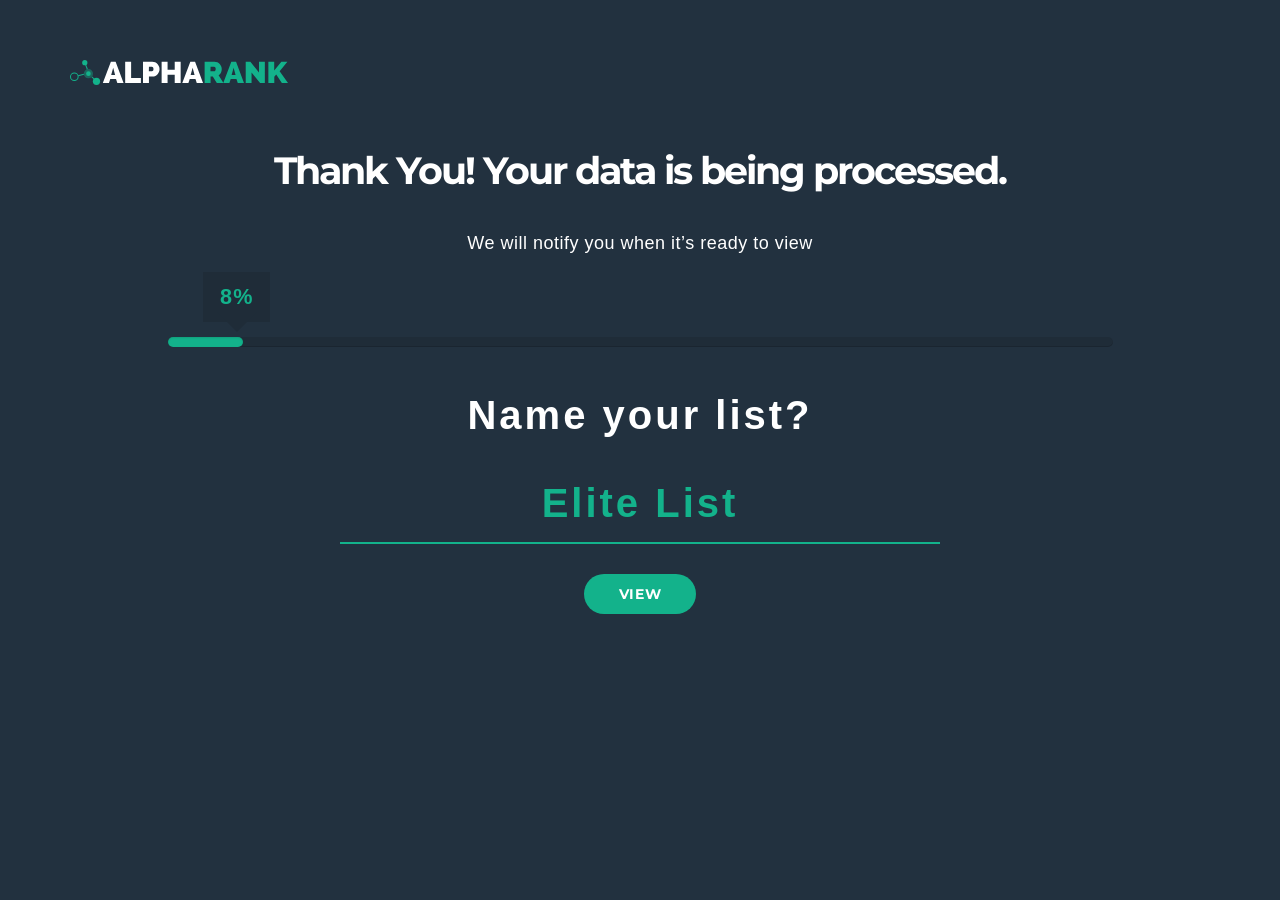
<file: data-processed.html>
<!DOCTYPE html>
<html lang="en">
  <head>
    <META NAME="robots" CONTENT="noindex">
    <meta charset="utf-8">
    <meta http-equiv="X-UA-Compatible" content="IE=edge">
    <meta name="viewport" content="width=device-width, initial-scale=1">
    <link rel="apple-touch-icon" sizes="60x60" href="apple-touch-icon-60x60.png">
    <link rel="icon" type="image/png" href="favicon-16x16.png" sizes="16x16">
    <!-- The above 3 meta tags *must* come first in the head; any other head content must come *after* these tags -->
    <title>Alpharank Processing</title>
    <link href="http://fonts.googleapis.com/css?family=Montserrat:400,700|Merriweather" rel="stylesheet" type="text/css">
    <link href="css/style.css" rel="stylesheet">

    <!-- HTML5 shim and Respond.js for IE8 support of HTML5 elements and media queries -->
    <!-- WARNING: Respond.js doesn't work if you view the page via file:// -->
    <!--[if lt IE 9]>
      <script src="https://oss.maxcdn.com/html5shiv/3.7.2/html5shiv.min.js"></script>
      <script src="https://oss.maxcdn.com/respond/1.4.2/respond.min.js"></script>
    <![endif]-->
      
  </head>
  <body class="page page-user">
    <header class="header clearfix">
        <nav>
          <div class="container">
            <div class="main-nav clearfix">
              <h1 class="logo-cont">
                <a href="/">
                    <img src="images/alpharank_logo_white.svg" width="218" height="25" alt="AlphaRank Logo">
                </a>
              </h1>
              <ul>
                  <li></li>
              </ul>
            </div>
          </div>
        </nav>
    </header>

    <section class="sect-user">
      <div class="container">
          <form action="" class="post">
            <div class="row">
              <div class="col-xs-12 col-sm-10 col-md-10 col-md-offset-1">
                <h2 class="bhead" data-sr='enter bottom, move 30px, wait 0.2s'>Thank You! Your data is being processed.</h2>
                <p class="wmessage" data-sr='enter bottom, move 30px, wait 0.4s'>We will notify you when it’s ready to view</p>
                <div class="progress-bar" data-sr='enter bottom, move 30px, wait 0.6s'>
                  <div class="progress"></div>
                  <span class="progress-num" data-pv='100' ></span>
                </div>
                <div class="name-list">
                  <label for="listName" data-sr='enter bottom, move 30px, wait 0.8s'>Name your list?</label>
                  <input type="text" class="input-listname" placeholder="Elite List" required data-sr='enter bottom, move 30px, wait 1s'>
                </div>
                <div class="foot-block" data-sr='enter bottom, move 30px, wait 1.2s'>
                  <em class="btn-process-overlay"></em>
                  <a class="btn-disable bround" href="creditcard.html">VIEW</a>
                </div>
              </div>
            </div>
          </form>
      </div>
    </section>
    

    <!-- jQuery (necessary for Bootstrap's JavaScript plugins) -->
    <script src="https://ajax.googleapis.com/ajax/libs/jquery/1.11.3/jquery.min.js"></script>
    <!-- Include all compiled plugins (below), or include individual files as needed -->
    <script src="js/bootstrap.min.js"></script>
    <!-- <script src="js/main.js"></script> -->
    <script>
      $(function() {

        //Animated Progress
        var progress = $('.progress-num');
        var progress_data = progress.data('pv');
        var pwidth = progress.prev('.progress');
        var i = 0;

          setInterval(function() {
            if( i <= progress_data) {
              progress.css("left", i +'%');
              pwidth.css("width", i + '%');
              progress.html(i+'%');
            }
            i++

            if(i == 100) {
              $('.btn-process-overlay').css("display", "none");
              $('.btn-disable').removeClass("btn-disable");
            }
          }, 120);

      });
    </script>
  </body>
</html>
</file>
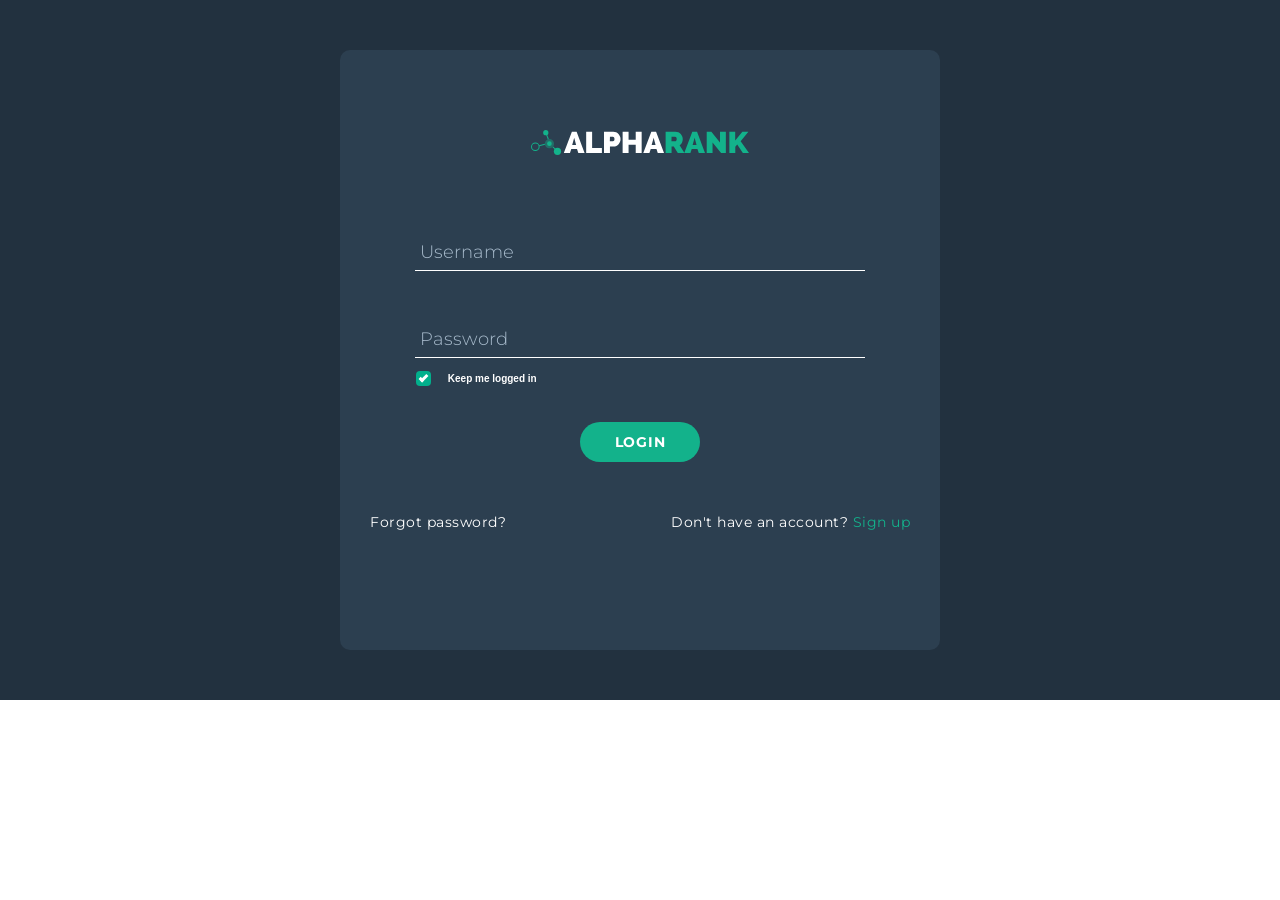
<file: login.html>
<!DOCTYPE html>
<html lang="en">
  <head>
    <META NAME="robots" CONTENT="noindex">
    <meta charset="utf-8">
    <meta http-equiv="X-UA-Compatible" content="IE=edge">
    <meta name="viewport" content="width=device-width, initial-scale=1">
    <link rel="apple-touch-icon" sizes="60x60" href="apple-touch-icon-60x60.png">
    <link rel="icon" type="image/png" href="favicon-16x16.png" sizes="16x16">
    <!-- The above 3 meta tags *must* come first in the head; any other head content must come *after* these tags -->
    <title>Alpharank Login</title>
    <link href="http://fonts.googleapis.com/css?family=Montserrat:400,700|Merriweather" rel="stylesheet" type="text/css">
    <link href="css/style.css" rel="stylesheet">

    <!-- HTML5 shim and Respond.js for IE8 support of HTML5 elements and media queries -->
    <!-- WARNING: Respond.js doesn't work if you view the page via file:// -->
    <!--[if lt IE 9]>
      <script src="https://oss.maxcdn.com/html5shiv/3.7.2/html5shiv.min.js"></script>
      <script src="https://oss.maxcdn.com/respond/1.4.2/respond.min.js"></script>
    <![endif]-->
      
  </head>
  <body>
    <div class="page page-login">
      <div class="lr-cont">
        <div class="site-logo">
            <h1><a href="/"><img src="images/alpharank_logo_white.svg" width="218" height="25" alt="AlphaRank Logo"></a></h1>
        </div>
        <form id="lr-form" action="" method="post">
          <span class="input input--hoshi">
            <input class="input__field input__field--hoshi" type="text" id="username" required/>
            <label class="input__label input__label--hoshi input__label--hoshi-color-1" for="username">
              <span class="input__label-content input__label-content--hoshi">Username</span>
            </label>
          </span>
          <span class="input input--hoshi">
            <input class="input__field input__field--hoshi" type="password" id="password" required/>
            <label class="input__label input__label--hoshi input__label--hoshi-color-1" for="password">
              <span class="input__label-content input__label-content--hoshi">Password</span>
            </label>
          </span>
          <div class="input-group">
             <div class="rememberme-box">
              <input type="checkbox" value="None" id="rememberme" name="check" checked />
              <label for="rememberme">Keep me logged in</label>
            </div><!-- 
            <input type="checkbox"> <span> Keep me log in</span -->
          </div>
          <div class="input-group form-submit">
            <input type="submit" class="bround" value="LOGIN">
          </div>
        </form>
        <p class="clearfix"><a class="fp-left" href="#">Forgot password?</a><span class="signup-right">Don't have an account? <a href="#">Sign up</a></span> </p>
      </div>
    </div>

    <!-- jQuery (necessary for Bootstrap's JavaScript plugins) -->
    <script src="https://ajax.googleapis.com/ajax/libs/jquery/1.11.3/jquery.min.js"></script>
    <!-- Include all compiled plugins (below), or include individual files as needed -->
    <script src="js/bootstrap.min.js"></script>
    <script src="js/classie.js"></script>
    <script>
      $(function() {
        // trim polyfill : https://developer.mozilla.org/en-US/docs/Web/JavaScript/Reference/Global_Objects/String/Trim
        if (!String.prototype.trim) {
          (function() {
            // Make sure we trim BOM and NBSP
            var rtrim = /^[\s\uFEFF\xA0]+|[\s\uFEFF\xA0]+$/g;
            String.prototype.trim = function() {
              return this.replace(rtrim, '');
            };
          })();
        }

        [].slice.call( document.querySelectorAll( 'input.input__field' ) ).forEach( function( inputEl ) {
          // in case the input is already filled..
          if( inputEl.value.trim() !== '' ) {
            classie.add( inputEl.parentNode, 'input--filled' );
          }

          // events:
          inputEl.addEventListener( 'focus', onInputFocus );
          inputEl.addEventListener( 'blur', onInputBlur );
        } );

        function onInputFocus( ev ) {
          classie.add( ev.target.parentNode, 'input--filled' );
        }

        function onInputBlur( ev ) {
          if( ev.target.value.trim() === '' ) {
            classie.remove( ev.target.parentNode, 'input--filled' );
          }
        }
      })();
    </script>
  </body>
</html>
</file>
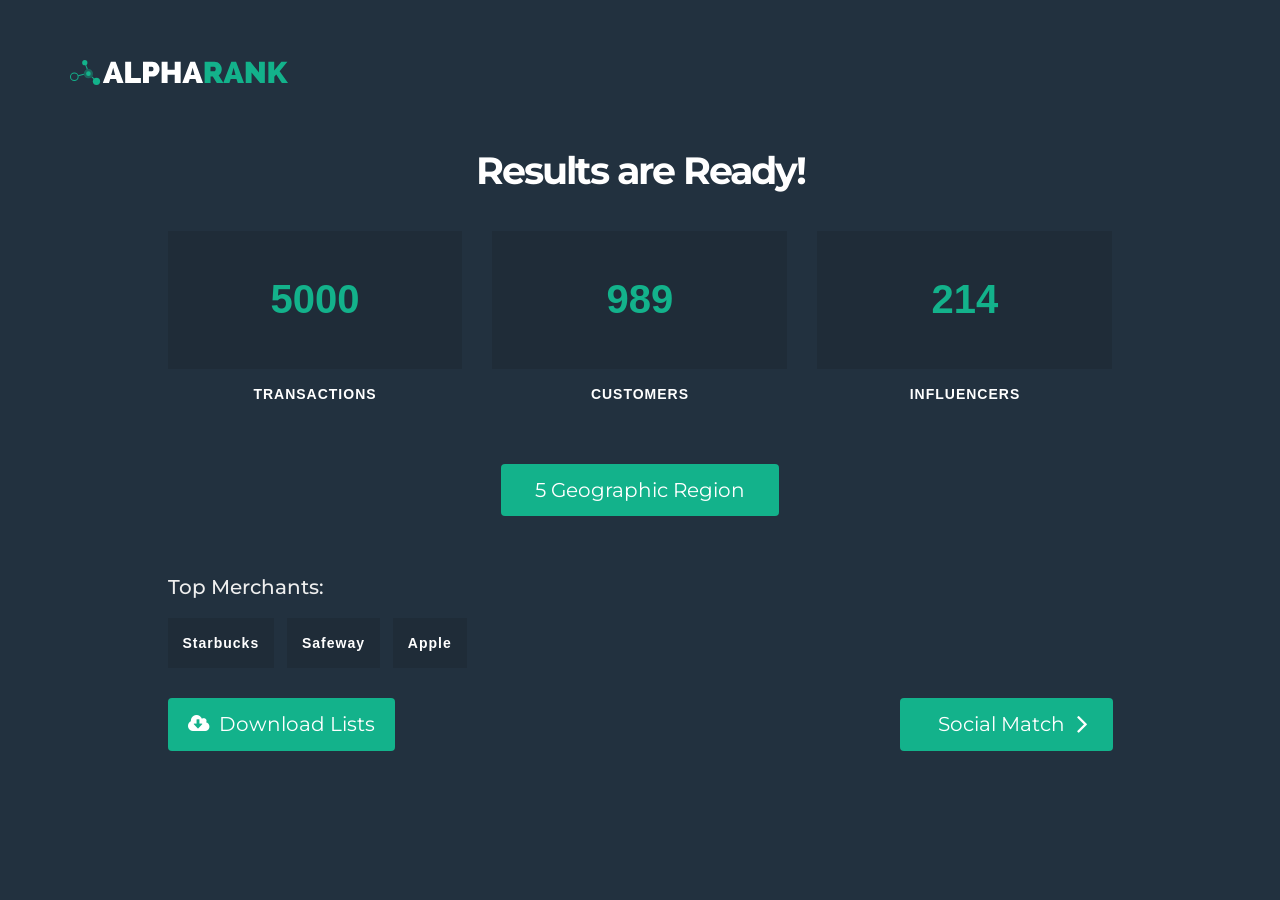
<file: results.html>
<!DOCTYPE html>
<html lang="en">
  <head>
    <META NAME="robots" CONTENT="noindex">
    <meta charset="utf-8">
    <meta http-equiv="X-UA-Compatible" content="IE=edge">
    <meta name="viewport" content="width=device-width, initial-scale=1">
    <link rel="apple-touch-icon" sizes="60x60" href="apple-touch-icon-60x60.png">
    <link rel="icon" type="image/png" href="favicon-16x16.png" sizes="16x16">
    <!-- The above 3 meta tags *must* come first in the head; any other head content must come *after* these tags -->
    <title>Alpharank API</title>
    <link href="http://fonts.googleapis.com/css?family=Montserrat:400,700|Merriweather" rel="stylesheet" type="text/css">
    <link href="css/style.css" rel="stylesheet">

    <!-- HTML5 shim and Respond.js for IE8 support of HTML5 elements and media queries -->
    <!-- WARNING: Respond.js doesn't work if you view the page via file:// -->
    <!--[if lt IE 9]>
      <script src="https://oss.maxcdn.com/html5shiv/3.7.2/html5shiv.min.js"></script>
      <script src="https://oss.maxcdn.com/respond/1.4.2/respond.min.js"></script>
    <![endif]-->
      
  </head>
  <body class="page page-user">
    <header class="header clearfix">
        <nav>
          <div class="container">
            <div class="main-nav clearfix">
              <h1 class="logo-cont">
                <a href="/">
                    <img src="images/alpharank_logo_white.svg" width="218" height="25" alt="AlphaRank Logo">
                </a>
              </h1>
              <ul>
                  <li></li>
              </ul>
            </div>
          </div>
        </nav>
    </header>

    <section class="sect-user">
      <div class="container">
        <div class="row">
          <div class="col-xs-12 col-lg-10 col-lg-offset-1">
            <h2>Results are Ready!</h2>
            <div class="row">
              <div class="col-lg-4">
                <div class="big-data-box">
                  <span>5000</span>
                </div>
                <span class="data-title">
                  Transactions
                </span>
              </div>
              <div class="col-lg-4">
                <div class="big-data-box">
                  <span>989</span>
                </div>
                <span class="data-title">
                  Customers
                </span>
              </div>
              <div class="col-lg-4">
                <div class="big-data-box">
                  <span>214</span>
                </div>
                <span class="data-title">
                  Influencers
                </span>
              </div>
            </div>
            <div class="geographic-cont">
              <a id="btnGeographic"class="btn btn-green">5 Geographic Region</a>
              <div class="geographic-lists">
                <h3>5 Geographic Region</h3>
                <ul class="merchant-lists">
                  <li class="mlist">94130</li>
                  <li class="mlist">94122</li>
                  <li class="mlist">94112</li>
                  <li class="mlist">94124</li>
                  <li class="mlist">94132</li>
                </ul>
              </div>

            </div>
            <div class="merchant-cont">
              <h3>Top Merchants:</h3>
              <ul class="merchant-lists">
                <li class="mlist">Starbucks</li>
                <li class="mlist">Safeway</li>
                <li class="mlist">Apple</li>
              </ul>
            </div>

            <div class="results-btn-cont clearfix">
              <a href="#" class="btn btn-green btn-download pull-left" download ><i class="fa fa-cloud-download"></i> Download Lists</a>
              <a href="#" class="btn btn-green btn-next pull-right" >Social Match <i class="fa fa-angle-right"></i></a>
            </div>

          </div>    
        </div>

        </div>
      </div>
    </section>
    

    <!-- jQuery (necessary for Bootstrap's JavaScript plugins) -->
    <script src="https://ajax.googleapis.com/ajax/libs/jquery/1.11.3/jquery.min.js"></script>
    <!-- Include all compiled plugins (below), or include individual files as needed -->
    <script src="js/bootstrap.min.js"></script>
    <script src="js/main.js"></script>
    <script>
      $("#btnGeographic").on("click", function() {
        $(this).hide();
        $(".geographic-lists").show();
      });
    </script>
  </body>
</html>
</file>
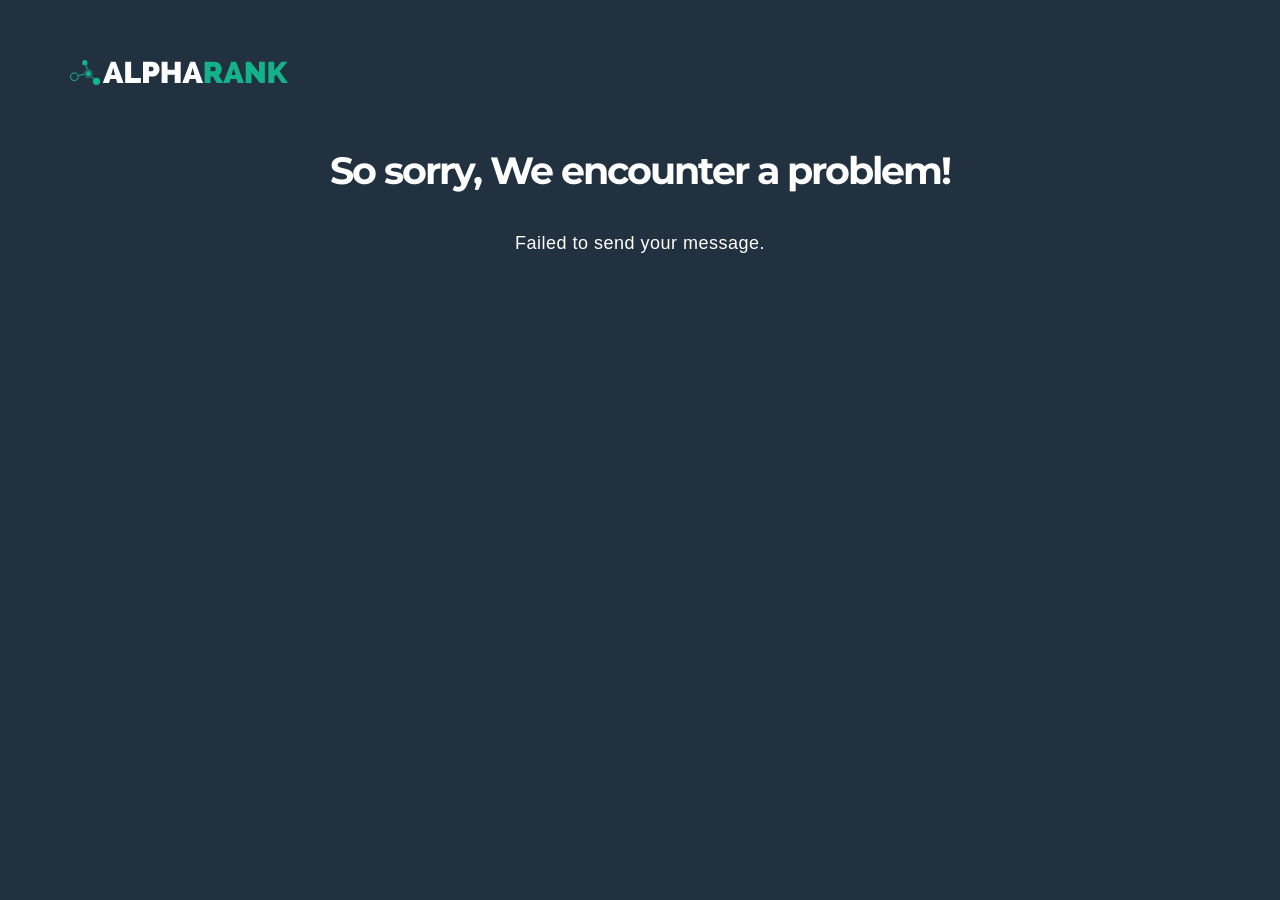
<file: sending-error.html>
<!DOCTYPE html>
<html lang="en">
  <head>
    <META NAME="robots" CONTENT="noindex">
    <meta charset="utf-8">
    <meta http-equiv="X-UA-Compatible" content="IE=edge">
    <meta name="viewport" content="width=device-width, initial-scale=1">
    <link rel="apple-touch-icon" sizes="60x60" href="apple-touch-icon-60x60.png">
    <link rel="icon" type="image/png" href="favicon-16x16.png" sizes="16x16">
    <!-- The above 3 meta tags *must* come first in the head; any other head content must come *after* these tags -->
    <title>Alpharank Verify Email</title>
    <link href="http://fonts.googleapis.com/css?family=Montserrat:400,700|Merriweather" rel="stylesheet" type="text/css">
    <link href="css/style.css" rel="stylesheet">

    <!-- HTML5 shim and Respond.js for IE8 support of HTML5 elements and media queries -->
    <!-- WARNING: Respond.js doesn't work if you view the page via file:// -->
    <!--[if lt IE 9]>
      <script src="https://oss.maxcdn.com/html5shiv/3.7.2/html5shiv.min.js"></script>
      <script src="https://oss.maxcdn.com/respond/1.4.2/respond.min.js"></script>
    <![endif]-->
      
  </head>
  <body class="page page-user">
    <header class="header clearfix">
        <nav>
          <div class="container">
            <div class="main-nav clearfix">
              <h1 class="logo-cont">
                <a href="/">
                    <img src="images/alpharank_logo_white.svg" width="218" height="25" alt="AlphaRank Logo">
                </a>
              </h1>
              <ul>
                  <li></li>
              </ul>
            </div>
          </div>
        </nav>
    </header>

    <section class="sect-user">
      <div class="container">
        <div class="row">
          <div class="col-xs-12 col-lg-10 col-lg-offset-1">
            <h2>So sorry, We encounter a problem!</h2>
            <p class="wmessage">Failed to send your message.</p>
          </div>    
        </div>
      </div>
    </section>
    

    <!-- jQuery (necessary for Bootstrap's JavaScript plugins) -->
    <script src="https://ajax.googleapis.com/ajax/libs/jquery/1.11.3/jquery.min.js"></script>
    <!-- Include all compiled plugins (below), or include individual files as needed -->
    <script src="js/bootstrap.min.js"></script>
    <script src="js/main.js"></script>
  </body>
</html>
</file>
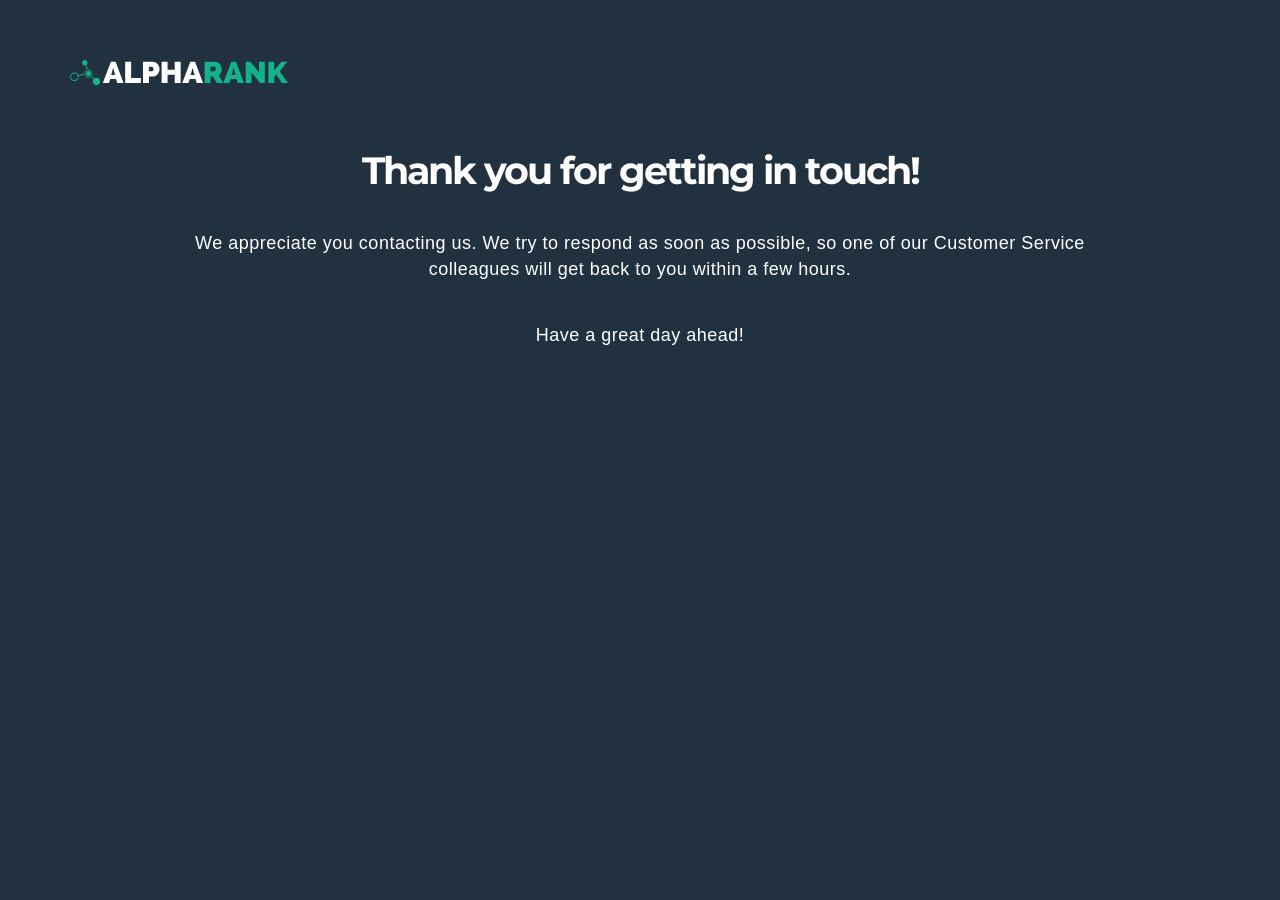
<file: thank-you.html>
<!DOCTYPE html>
<html lang="en">
  <head>
    <META NAME="robots" CONTENT="noindex">
    <meta charset="utf-8">
    <meta http-equiv="X-UA-Compatible" content="IE=edge">
    <meta name="viewport" content="width=device-width, initial-scale=1">
    <link rel="apple-touch-icon" sizes="60x60" href="apple-touch-icon-60x60.png">
    <link rel="icon" type="image/png" href="favicon-16x16.png" sizes="16x16">
    <!-- The above 3 meta tags *must* come first in the head; any other head content must come *after* these tags -->
    <title>Alpharank Verify Email</title>
    <link href="http://fonts.googleapis.com/css?family=Montserrat:400,700|Merriweather" rel="stylesheet" type="text/css">
    <link href="css/style.css" rel="stylesheet">

    <!-- HTML5 shim and Respond.js for IE8 support of HTML5 elements and media queries -->
    <!-- WARNING: Respond.js doesn't work if you view the page via file:// -->
    <!--[if lt IE 9]>
      <script src="https://oss.maxcdn.com/html5shiv/3.7.2/html5shiv.min.js"></script>
      <script src="https://oss.maxcdn.com/respond/1.4.2/respond.min.js"></script>
    <![endif]-->
      
  </head>
  <body class="page page-user">
    <header class="header clearfix">
        <nav>
          <div class="container">
            <div class="main-nav clearfix">
              <h1 class="logo-cont">
                <a href="/">
                    <img src="images/alpharank_logo_white.svg" width="218" height="25" alt="AlphaRank Logo">
                </a>
              </h1>
              <ul>
                  <li></li>
              </ul>
            </div>
          </div>
        </nav>
    </header>

    <section class="sect-user">
      <div class="container">
        <div class="row">
          <div class="col-xs-12 col-lg-10 col-lg-offset-1">
            <h2>Thank you for getting in touch!</h2>
            <p class="wmessage">We appreciate you contacting us. We try to respond as soon as possible, so one of our Customer Service colleagues will get back to you within a few hours.</p>
            <p>Have a great day ahead!</p>
          </div>    
        </div>
      </div>
    </section>
    

    <!-- jQuery (necessary for Bootstrap's JavaScript plugins) -->
    <script src="https://ajax.googleapis.com/ajax/libs/jquery/1.11.3/jquery.min.js"></script>
    <!-- Include all compiled plugins (below), or include individual files as needed -->
    <script src="js/bootstrap.min.js"></script>
    <script src="js/main.js"></script>
  </body>
</html>
</file>
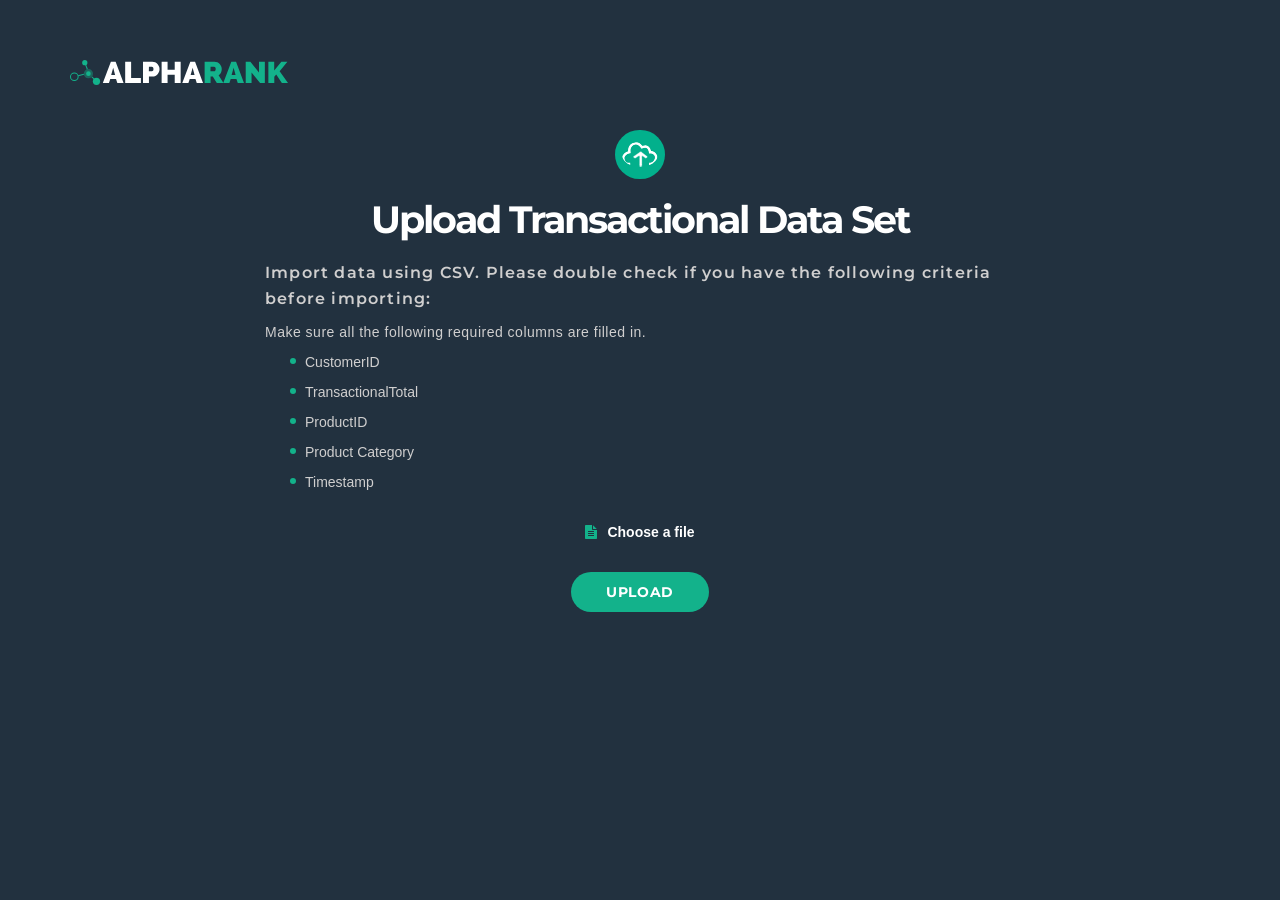
<file: upload.html>
<!DOCTYPE html>
<html lang="en">
  <head>
    <META NAME="robots" CONTENT="noindex">
    <meta charset="utf-8">
    <meta http-equiv="X-UA-Compatible" content="IE=edge">
    <meta name="viewport" content="width=device-width, initial-scale=1">
    <link rel="apple-touch-icon" sizes="60x60" href="apple-touch-icon-60x60.png">
    <link rel="icon" type="image/png" href="favicon-16x16.png" sizes="16x16">
    <!-- The above 3 meta tags *must* come first in the head; any other head content must come *after* these tags -->
    <title>Alpharank Verify Email</title>
    <link href="http://fonts.googleapis.com/css?family=Montserrat:400,700|Merriweather" rel="stylesheet" type="text/css">
    <link href="css/style.css" rel="stylesheet">

    <!-- HTML5 shim and Respond.js for IE8 support of HTML5 elements and media queries -->
    <!-- WARNING: Respond.js doesn't work if you view the page via file:// -->
    <!--[if lt IE 9]>
      <script src="https://oss.maxcdn.com/html5shiv/3.7.2/html5shiv.min.js"></script>
      <script src="https://oss.maxcdn.com/respond/1.4.2/respond.min.js"></script>
    <![endif]-->
      
  </head>
  <body class="page page-user">
    <header class="header clearfix">
        <nav>
          <div class="container">
            <div class="main-nav clearfix">
              <h1 class="logo-cont">
                <a href="/">
                    <img src="images/alpharank_logo_white.svg" width="218" height="25" alt="AlphaRank Logo">
                </a>
              </h1>
              <ul>
                  <li></li>
              </ul>
            </div>
          </div>
        </nav>
    </header>

    <section class="sect-user">
      <div class="container">
        <div class="row">
          <div class="col-xs-12 col-md-2 col-lg-offset-2 col-lg-8 col-lg-offset-2">
            <div class="upload-cont">
                <div class="h-icon"><img class="upcloud" src="images/upcloud.png" alt=""></div>
                <h2>Upload Transactional Data Set</h2>
                <div class="upload-content">
                  <h3>Import data using CSV. Please double check if you have the following criteria before importing:</h3>
                  <p>Make sure all the following required columns are filled in.</p>
                  <ul class="dot-list">
                    <li>CustomerID</li>
                    <li>TransactionalTotal</li>
                    <li>ProductID</li>
                    <li>Product Category</li>
                    <li>Timestamp</li>
                  </ul>
                  <form class="f-upload-csv" action="" name="upload-csv" method="post">
                    <div class="input-group form-submit">
                      <input type="file" name="file" id="file" class="inputfile" />
                      <label class="filename" for="file"><i class="fa fa-file-text"></i><span>Choose a file</span></label>
                      <input type="submit" class="bround" name="upload-btn" id="upload-btn" value="UPLOAD" >
                    </div>
                  </form>
                </div>

            </div>
          </div>    
        </div>
      </div>
    </section>
    

    <!-- jQuery (necessary for Bootstrap's JavaScript plugins) -->
    <script src="https://ajax.googleapis.com/ajax/libs/jquery/1.11.3/jquery.min.js"></script>
    <!-- Include all compiled plugins (below), or include individual files as needed -->
    <script src="js/bootstrap.min.js"></script>
    <script src="js/main.js"></script>
    <script>
      // Upload File Js   
      'use strict';

      ;( function( $, window, document, undefined )
      {
        $( '.inputfile' ).each( function()
        {
          var $input   = $( this ),
            $label   = $input.next( 'label' ),
            labelVal = $label.html();

          $input.on( 'change', function( e )
          {
            var fileName = '';

            if( this.files && this.files.length > 1 )
              fileName = ( this.getAttribute( 'data-multiple-caption' ) || '' ).replace( '{count}', this.files.length );
            else if( e.target.value )
              fileName = e.target.value.split( '\\' ).pop();

            if( fileName )
              $label.find( 'span' ).html( fileName );
            else
              $label.html( labelVal );
          });

          // Firefox bug fix
          $input
          .on( 'focus', function(){ $input.addClass( 'has-focus' ); })
          .on( 'blur', function(){ $input.removeClass( 'has-focus' ); });
        });
      })( jQuery, window, document );
    </script>
  </body>
</html>
</file>
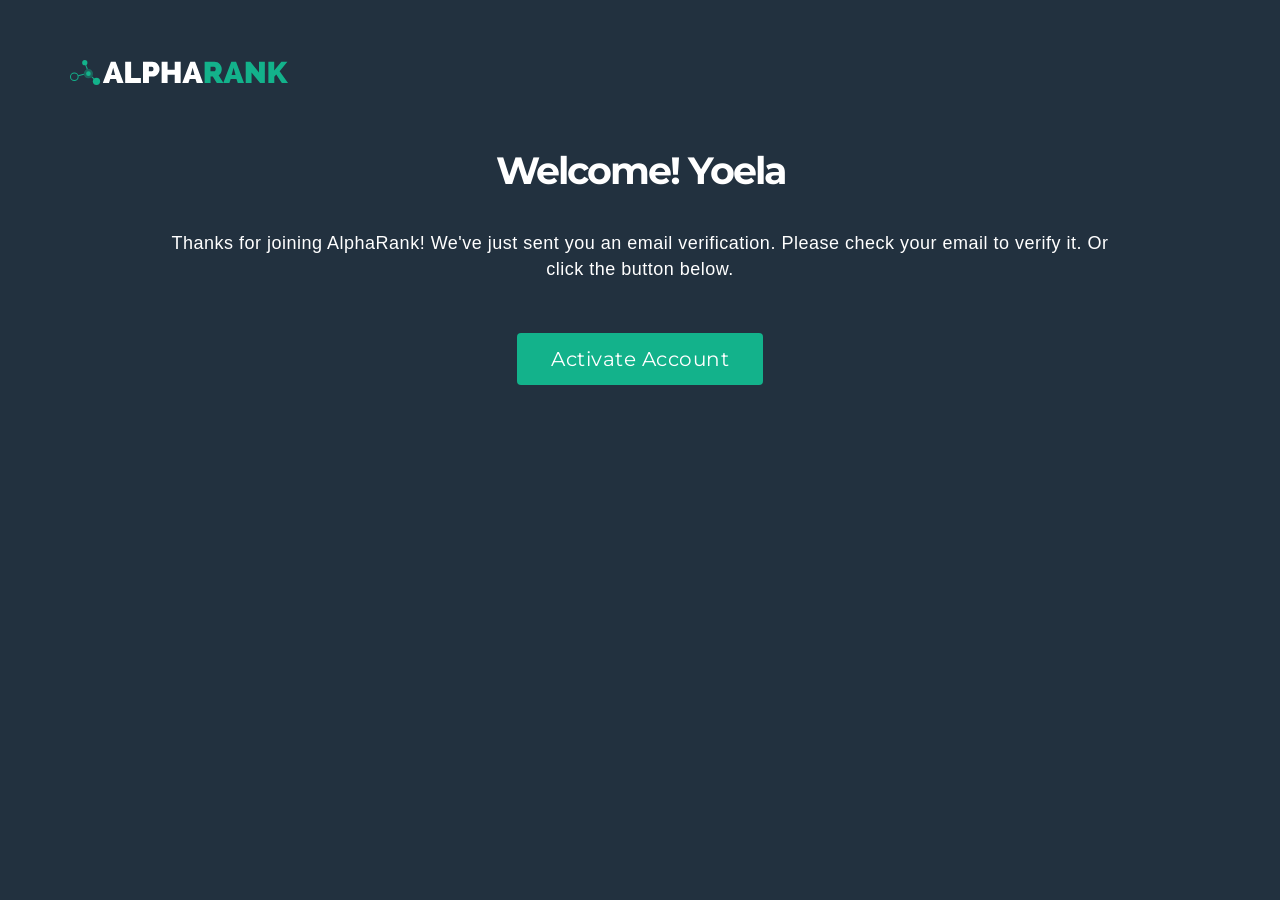
<file: verify-email.html>
<!DOCTYPE html>
<html lang="en">
  <head>
    <META NAME="robots" CONTENT="noindex">
    <meta charset="utf-8">
    <meta http-equiv="X-UA-Compatible" content="IE=edge">
    <meta name="viewport" content="width=device-width, initial-scale=1">
    <link rel="apple-touch-icon" sizes="60x60" href="apple-touch-icon-60x60.png">
    <link rel="icon" type="image/png" href="favicon-16x16.png" sizes="16x16">
    <!-- The above 3 meta tags *must* come first in the head; any other head content must come *after* these tags -->
    <title>Alpharank Verify Email</title>
    <link href="http://fonts.googleapis.com/css?family=Montserrat:400,700|Merriweather" rel="stylesheet" type="text/css">
    <link href="css/style.css" rel="stylesheet">

    <!-- HTML5 shim and Respond.js for IE8 support of HTML5 elements and media queries -->
    <!-- WARNING: Respond.js doesn't work if you view the page via file:// -->
    <!--[if lt IE 9]>
      <script src="https://oss.maxcdn.com/html5shiv/3.7.2/html5shiv.min.js"></script>
      <script src="https://oss.maxcdn.com/respond/1.4.2/respond.min.js"></script>
    <![endif]-->
      
  </head>
  <body class="page page-user">
    <header class="header clearfix">
        <nav>
          <div class="container">
            <div class="main-nav clearfix">
              <h1 class="logo-cont">
                <a href="/">
                    <img src="images/alpharank_logo_white.svg" width="218" height="25" alt="AlphaRank Logo">
                </a>
              </h1>
              <ul>
                  <li></li>
              </ul>
            </div>
          </div>
        </nav>
    </header>

    <section class="sect-user">
      <div class="container">
        <div class="row">
          <div class="col-xs-12 col-lg-10 col-lg-offset-1">
            <h2>Welcome! Yoela</h2>
            <p class="wmessage">Thanks for joining AlphaRank! We've just sent you an email verification. Please check your email to verify it. Or click the button below.</p>
            <p><a class="btn btn-green" href="#">Activate Account</a></p>
          </div>    
        </div>
      </div>
    </section>
    

    <!-- jQuery (necessary for Bootstrap's JavaScript plugins) -->
    <script src="https://ajax.googleapis.com/ajax/libs/jquery/1.11.3/jquery.min.js"></script>
    <!-- Include all compiled plugins (below), or include individual files as needed -->
    <script src="js/bootstrap.min.js"></script>
    <script src="js/main.js"></script>
  </body>
</html>
</file>
